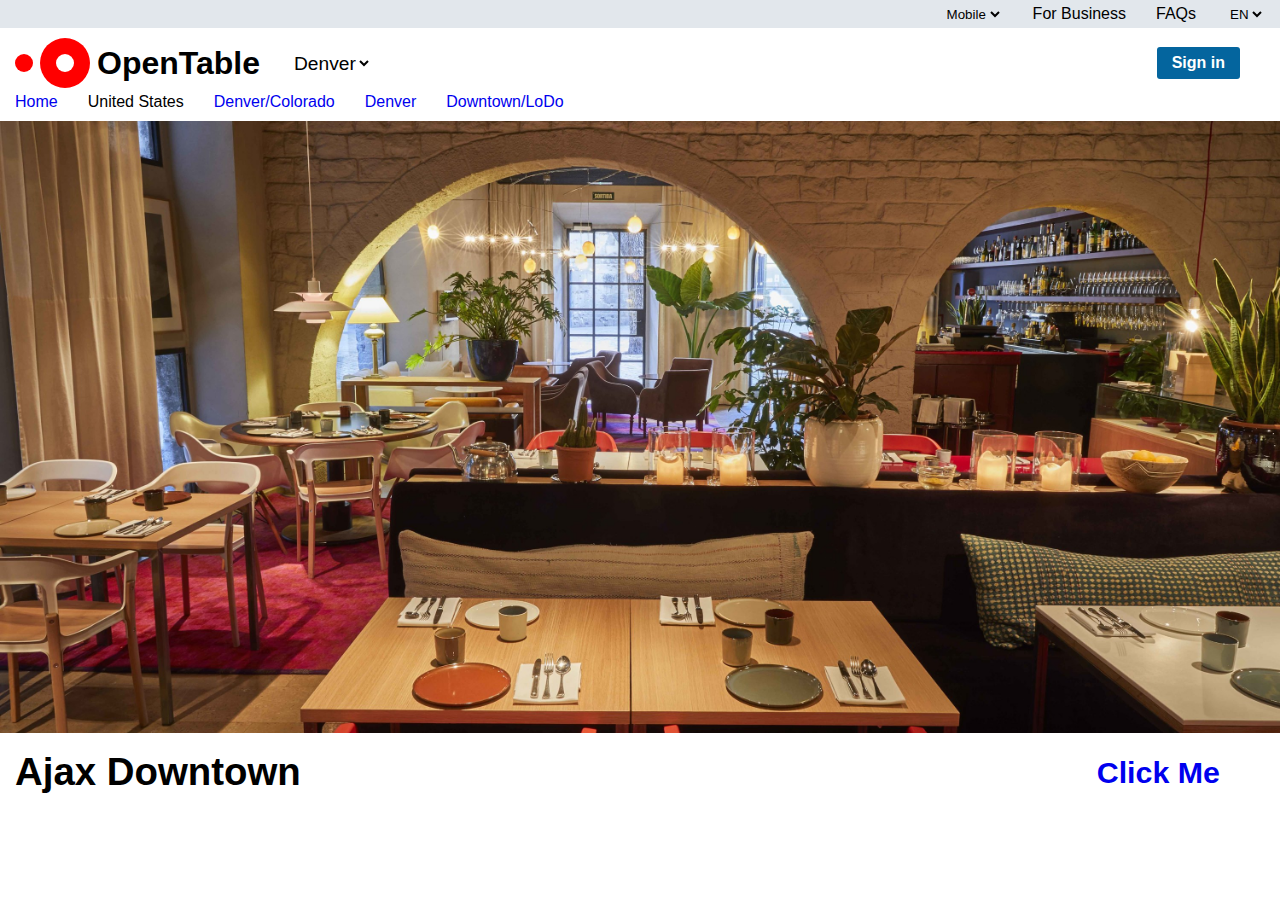
<file: index.html>
<!DOCTYPE html>
<html lang="en">

<head>
    <meta charset="UTF-8">
    <meta name="viewport" content="width=device-width, initial-scale=1.0">
    <title>Ajax Downtown Resturant - Denver</title>

    <!-- styling link -->
    <link rel="stylesheet" href="public/style/style.css">

    <!-- favicon link -->
    <link rel="shortcut icon" href="public/image/ajax logo.png" type="image/x-icon">

    <!-- boxicon link -->
    <link href='https://unpkg.com/boxicons@2.1.4/css/boxicons.min.css' rel='stylesheet'>
</head>

<body>
    <!-- header -->
    <header>
        <nav class="one">
            <ul>
                <li>
                    <select name="" id="">
                        <option value="">Mobile</option>
                    </select>
                </li>
                <li>For Business</li>
                <li>FAQs</li>
                <li>
                    <select name="" id="">
                        <option value="">EN</option>
                    </select>
                </li>
            </ul>
        </nav>
        <nav class="two">
            <div class="logo">
                <div class="circle">
                    <div class="circle-small"></div>
                    <div class="circle-big">
                        <div class="circle-big-small"></div>
                    </div>
                    <h1>OpenTable</h1>
                </div>
                <select name="">
                    <option value=""><i class='bx bx-location-plus' style='color:#ffffff'></i>Denver</option>
                </select>
            </div>
            <div class="sign">
                <a href="#"><button>Sign in</button></a>
            </div>
        </nav>
        <nav class="three">
            <ul>
                <li><a href="#">Home</a></li>
                <li><a href="#" style="color: black;">United States</a></li>
                <li><a href="#">Denver/Colorado</a></li>
                <li><a href="#">Denver</a></li>
                <li><a href="#">Downtown/LoDo</a></li>
            </ul>
        </nav>
    </header>

    <!-- section -->
    <section>
        <div class="background"></div>
        <div class="click">
            <h1>Ajax Downtown</h1>
            <h2><a href="src/click.html">Click Me</a></h2>
        </div>
    </section>

</body>

</html>
</file>
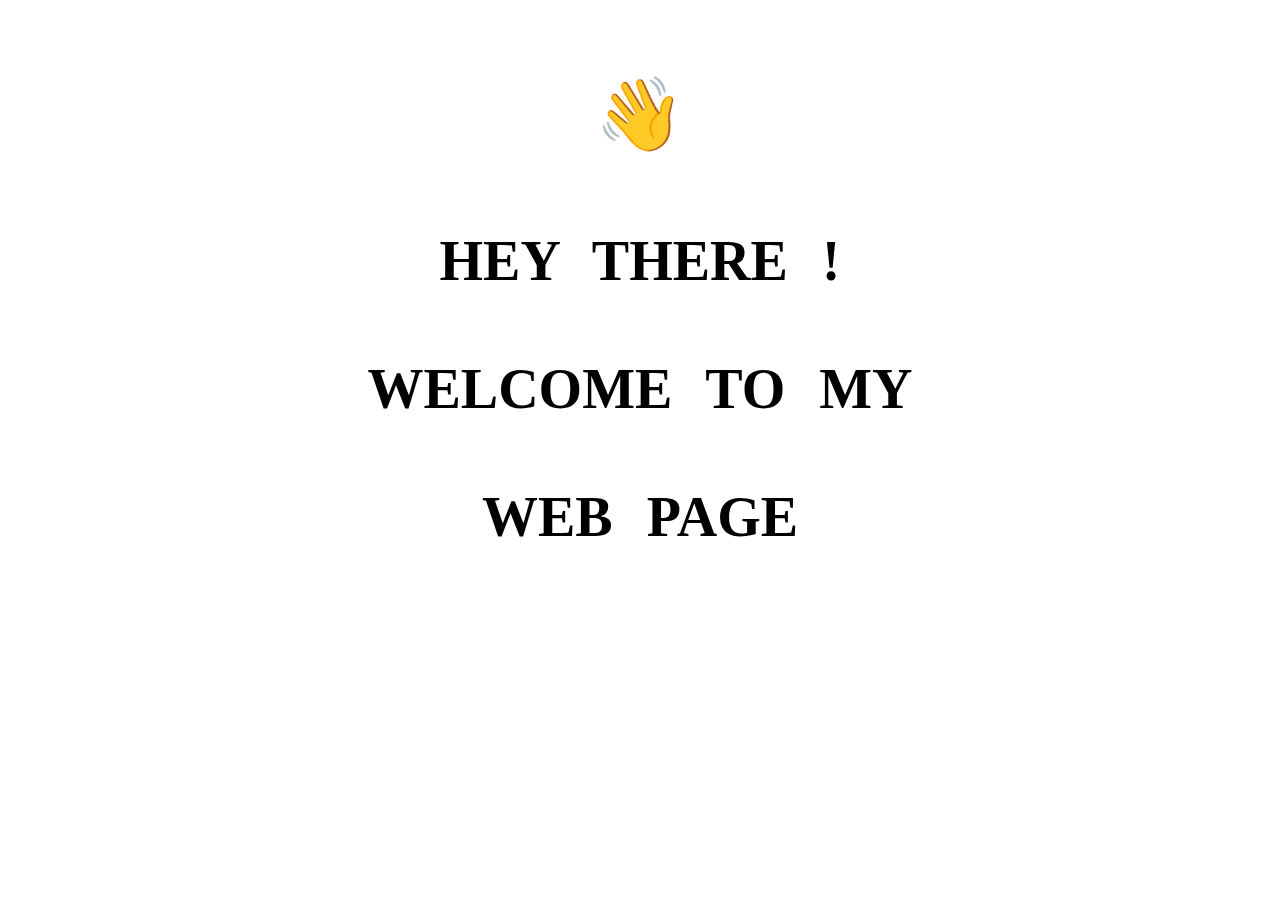
<file: src/click.html>
<!DOCTYPE html>
<html lang="en">
<head>
    <meta charset="UTF-8">
    <meta name="viewport" content="width=device-width, initial-scale=1.0">
    <title>Ajax Downtown Resturant - Denver</title>
    <link rel="shortcut icon" href="/public/image/ajax logo.png" type="image/x-icon">
    <style>
        p{
            text-align: center;
            font-size: 4.5rem;
        }
        h1{
            text-align: center;
            font-size: 3.5rem;
            word-spacing: 20px;
        }
    </style>
</head>
<body>
    <p>👋</p>
    <h1 >
        HEY THERE ! <br><br>
        WELCOME TO MY <br><br>
        WEB PAGE
    </h1>
</body>
</html>
</file>
<file: public/style/style.css>
/* general styling */
*{
    margin: 0px;
    padding: 0px;
    box-sizing: border-box;
    user-select: none;
    list-style: none;
    text-decoration: none;
    font-family: 'Segoe UI', Tahoma, Geneva, Verdana, sans-serif;
}

/* nav.one */
nav.one{
    padding: 5px;
    padding-right: 15px;
    background-color: rgb(226, 231, 236);
 }
nav ul{
    display: flex;
    gap: 30px;
}
nav.one ul {
    justify-content: right;
}
nav.one ul select{
    background-color: rgb(226, 231, 236);
    border: none;
    outline: none;
}
/* nav.two */
nav.two{
    display: flex;
    justify-content: space-between;
    align-items: center;
    padding: 10px 40px 5px 15px;
}
nav.two div.logo select{
    background-color: white;
    border: none;
    outline: none;
    font-size: 1.2rem;
}
nav.two div.logo{
    display: flex;
    align-items: center;
    gap: 30px;
}
nav.two div.logo div.circle{
    display: flex;
    align-items: center;
    gap: 7px;
}
nav.two div.logo .circle-small{
    width: 18px;
    height: 18px;
    background-color: red;
    border-radius: 50%;
}
nav.two div.logo .circle-big{
    width: 50px;
    height: 50px;
    background-color: red;
    border-radius: 50%;
    align-content: center;
}
nav.two div.logo .circle-big-small{
    width: 18px;
    height: 18px;
    background-color: white;
    border-radius: 50%;
    margin: 5% auto;
}
nav.two button{
    padding: 7px 15px;
    border: none;
    background-color: rgb(4, 101, 158);
    color: white;
    font-weight: 600;
    font-size: 1rem;
    border-radius: 3px;
}
nav.two button:hover{
    background-color: rgb(3, 75, 117);
}
/* nav.three */
nav.three{
    padding-left: 15px;
}

/* section */
section div.background{
    height: 68vh;
    background: url("../image/restaurant.jpg");
    background-position: center;  
    background-size: cover;
    background-repeat: no-repeat;
    margin-top: 10px;
    margin-bottom: 17px;
}
section div.click{
    display: flex;
    justify-content: space-between;
    align-items: center;
}
section h1{
    padding-left: 15px; 
    font-size: 2.4rem;
}
section h2 {
    padding-right: 60px;
    font-size: 1.9rem;
}
section h2 a:hover{
    color: rgb(0, 0, 0);
}
</file>
